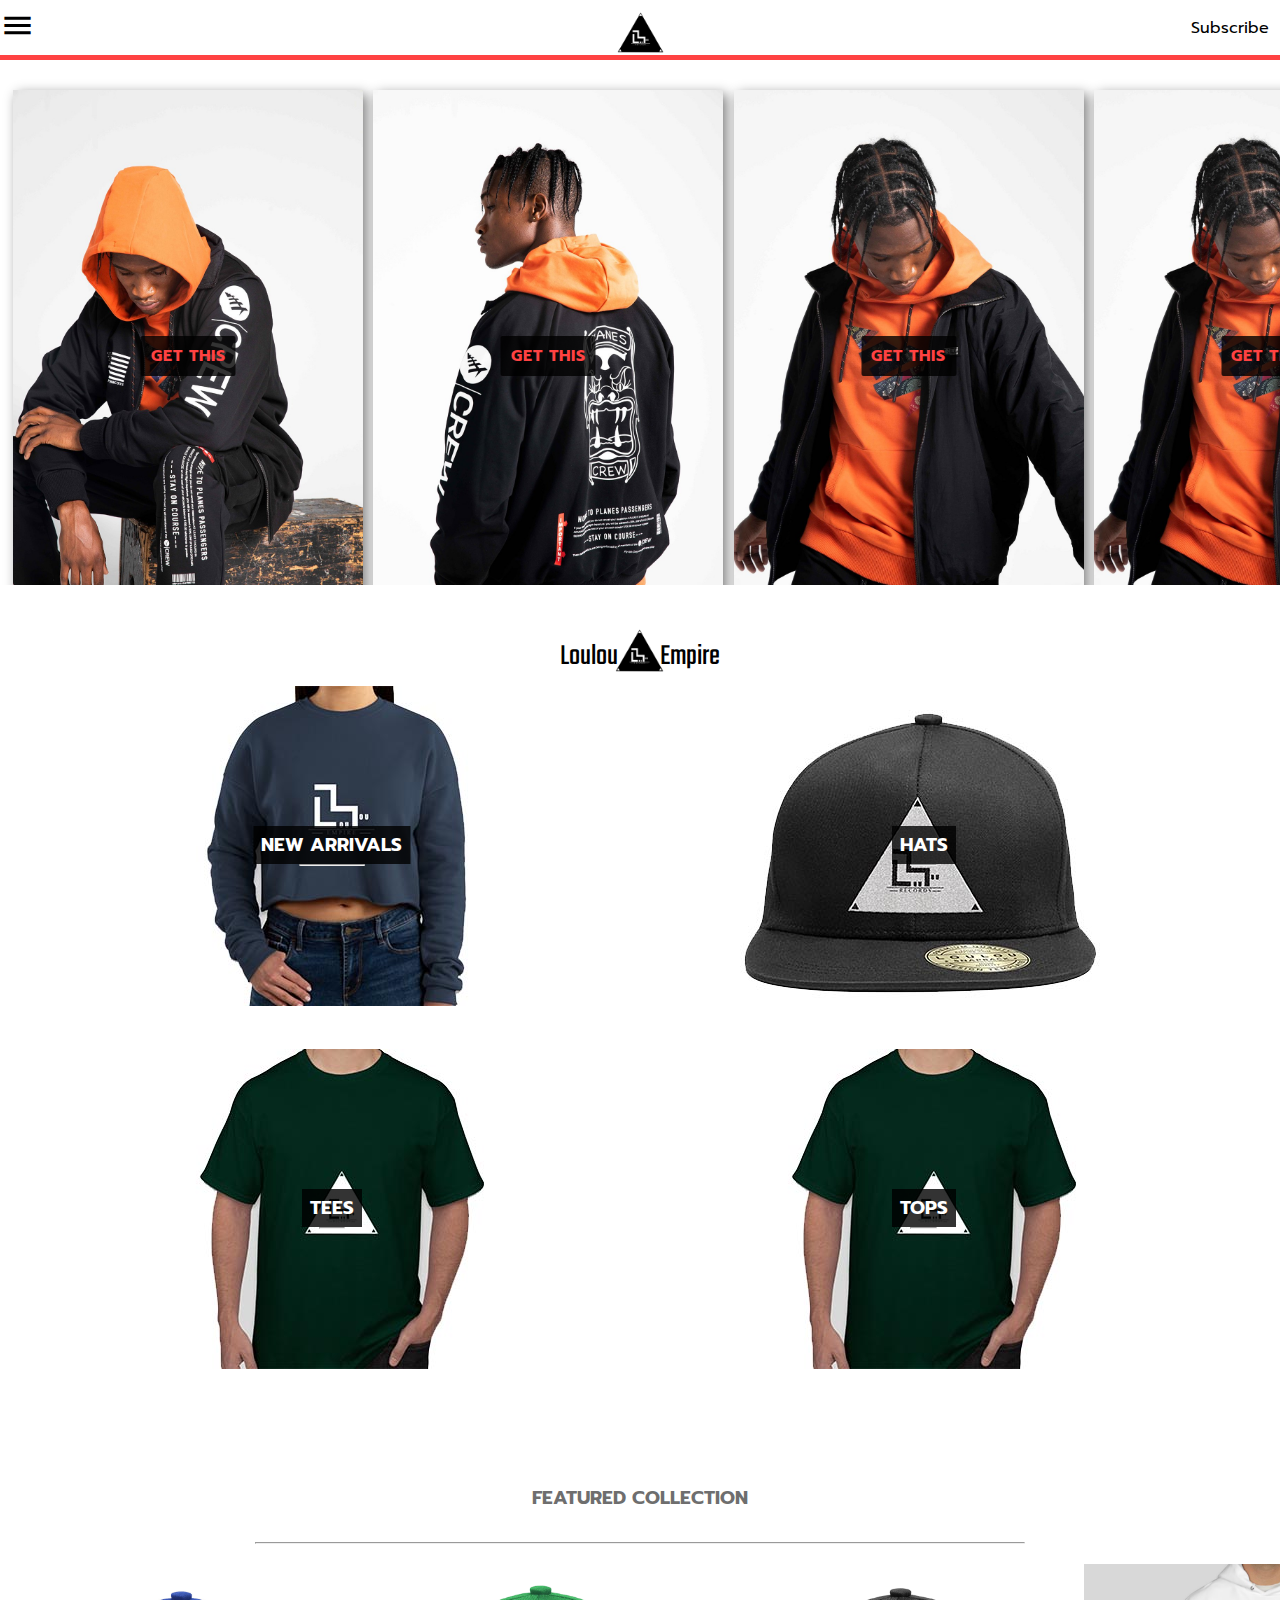
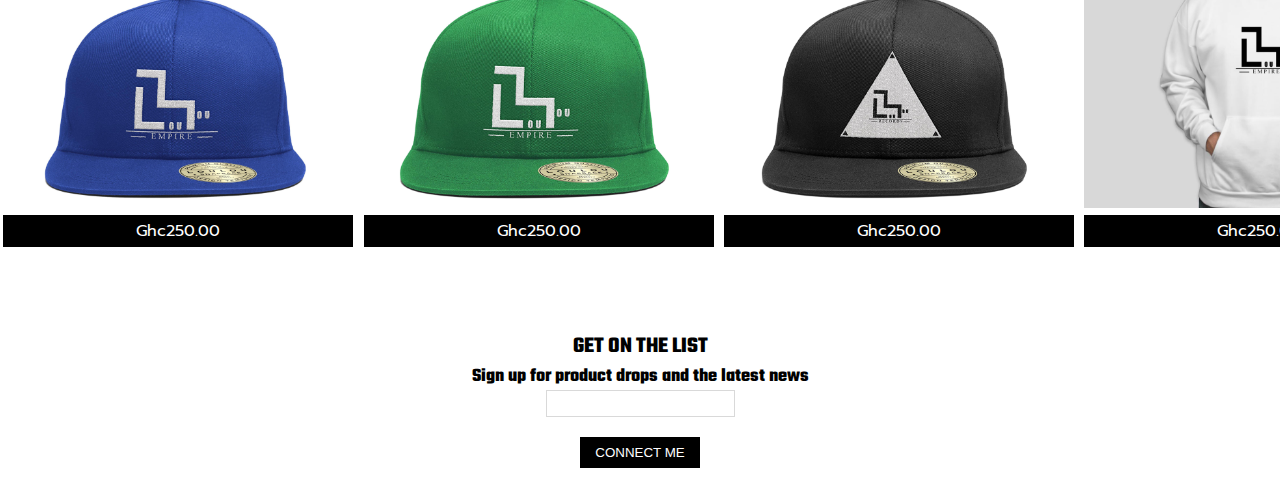
<file: store/index.html>
<!DOCTYPE html>
<html lang="en" dir="ltr">
  <head>
    <meta charset="utf-8">
    <title>STORE | LOULOU EMPIRE</title>

    <meta name="viewport" content="width=device-width, initial-scale=1.0">
    <link rel="stylesheet" href="css/store.css">
    <script src="https://ajax.googleapis.com/ajax/libs/jquery/3.4.1/jquery.min.js"></script>
    <link href="https://fonts.googleapis.com/css?family=Cinzel|Girassol|PT+Sans|Prompt|Teko&display=swap" rel="stylesheet">
    <link rel="stylesheet" href="https://fonts.googleapis.com/icon?family=Material+Icons">
    <link href="https://fonts.googleapis.com/css?family=Cinzel|Girassol|PT+Sans|Prompt|Teko&display=swap" rel="stylesheet">
  </head>
  <body>
    <header>
      <i class="menu-btn material-icons" onclick="openMenu()">menu</i>
      <div class="logo-hd">
        <img src="img/pyramid.png" alt="">
      </div>
      <div class="subscribe-hd">
        <a href="#" class="centerize txt-4">Subscribe</a>
      </div>
    </header>
    <div class="fixer">

    </div>

    <div class="s-row-1 rockThisStyle horizontal-wrapper">
      <div class="img-col rts horizontal-inns">
        <img src="img/style.jpg" alt="Loulou Empire" id="rts-1">
        <a href="#" class="rock-this-btn centerize txt-4">GET THIS</a>
        <hr>
      </div>
      <div class="img-col rts horizontal-inns">
        <img src="img/style1.jpg" alt="Loulou Empire" id="rts-2">
        <a href="#" class="rock-this-btn centerize txt-4">GET THIS</a>
        <hr>
      </div>
      <div class="img-col rts horizontal-inns">
        <img src="img/style2.jpg" alt="Loulou Empire" id="rts-3">
        <a href="#" class="rock-this-btn centerize txt-4">GET THIS</a>
        <hr>
      </div>
      <div class="img-col rts horizontal-inns">
        <img src="img/style2.jpg" alt="Loulou Empire" id="rts-3">
        <a href="#" class="rock-this-btn centerize txt-4">GET THIS</a>
        <hr>
      </div>
    </div>

    <div class="s-row-2 txt-2">
      <span>Loulou</span>
      <span><img src="img/pyramid.png" alt=""></span>
      <span>Empire</span>
    </div>
    <div class="s-row-3">
      <div class="col-s-3" id="newarrivals-btn">
        <img src="img/newarrivals-nav.jpg">
        <span class="centerize">
          <h3 class="txt-4">NEW ARRIVALS</h3>
          <hr>
        </span>
      </div>
      <div class="col-s-3" id="hats-btn">
        <img src="img/hats-nav.jpg">
        <span class="centerize">
          <h3 class="txt-4">HATS</h3>
          <hr>
        </span>
      </div>
      <div class="col-s-3" id="tees-btn">
        <img src="img/tees-nav.jpg">
        <span class="centerize">
          <h3 class="txt-4">TEES</h3>
          <hr>
        </span>
      </div>
      <div class="col-s-3" id="tops-btn">
        <img src="img/tees-nav.jpg">
        <span class="centerize">
          <h3 class="txt-4">TOPS</h3>
          <hr>
        </span>
      </div>
    </div>

    <div class="s-row-4">
      <div class="n-title">
        <h3 class="txt-4">FEATURED COLLECTION</h3>
        <hr>
      </div>

      <div class="s-box horizontal-wrapper">
        <div class="s-col-4 horizontal-inns txt-4">
          <img src="img/hat-blue.jpg">
          <span class="product-info">
             Ghc250.00
          </span>
        </div>
        <div class="s-col-4 horizontal-inns txt-4">
          <img src="img/hat-green.jpg">
          <span class="product-info">
             Ghc250.00
          </span>
        </div>
        <div class="s-col-4 horizontal-inns txt-4">
          <img src="img/hat-black.jpg">
          <span class="product-info">
             Ghc250.00
          </span>
        </div>
        <div class="s-col-4 horizontal-inns txt-4">
          <img src="img/hood-1.jpg">
          <span class="product-info">
             Ghc250.00
          </span>
        </div>
        <div class="s-col-4 horizontal-inns txt-4">
          <img src="img/hood-2.jpg">
          <span class="product-info">
             Ghc250.00
          </span>
        </div>
      </div>
    </div>

    <div class="s-row-5">
      <div class="sr-5-title txt-2">
        <h3>GET ON THE LIST</h3>
        <h4>Sign up for product drops and the latest news</h4>
      </div>
      <form class="" action="index.html" method="post">
        <input type="email">
        <button type="submit" name="button">CONNECT ME</button>
      </form>
    </div>

    <script type="text/javascript" src="js/shop.js">

    </script>
  </body>
</html>
</file>
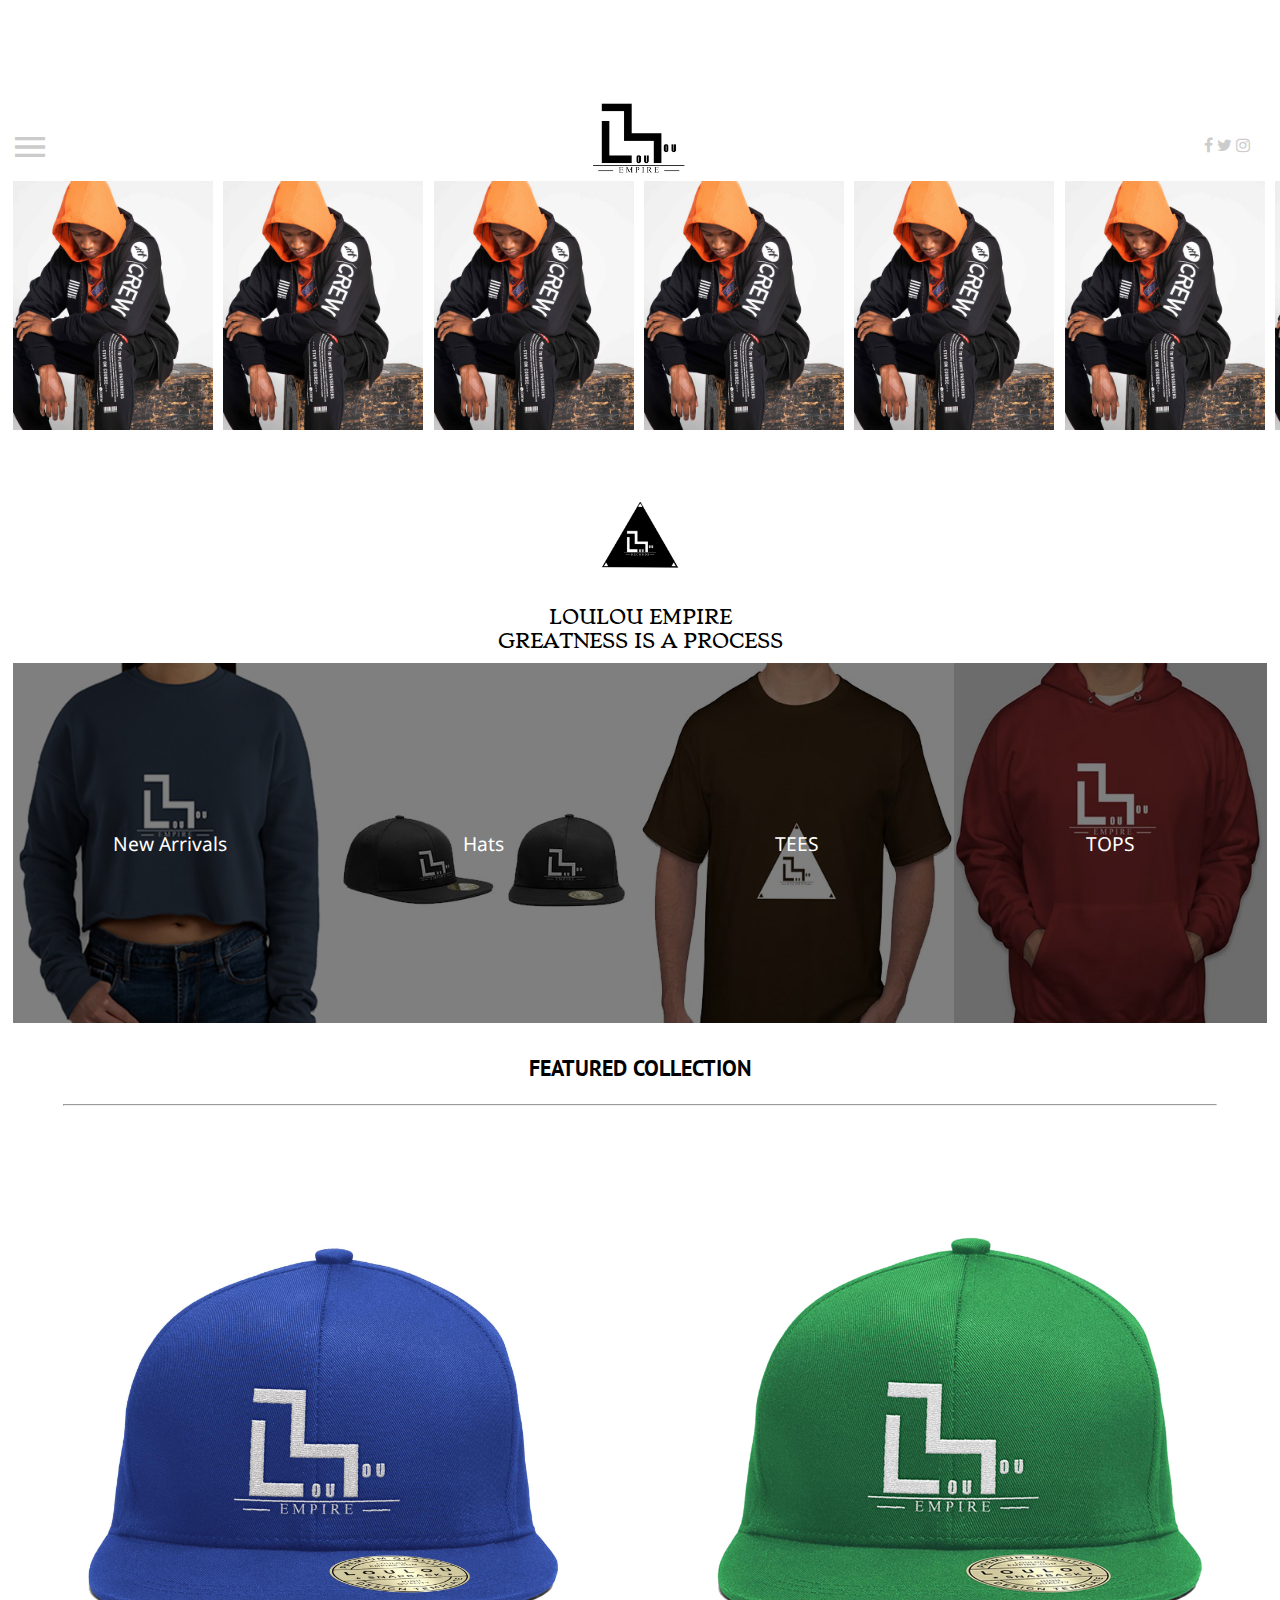
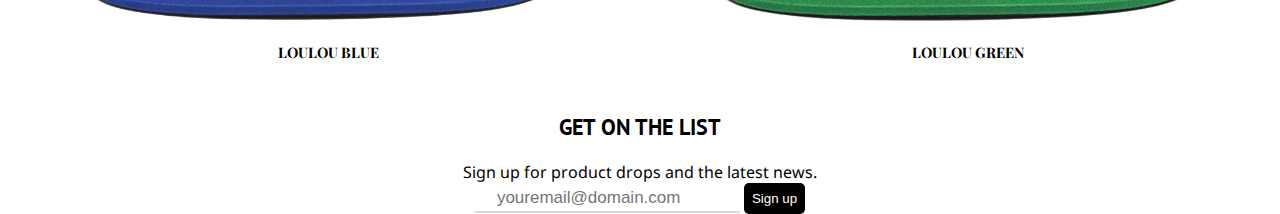
<file: store.html>
<!DOCTYPE html>
<html lang="en" dir="ltr">
  <head>
    <meta charset="utf-8">
    <title>STORE | ONLINE STORE, LOULOU MERCHANDISE</title>

    <link rel="stylesheet" href="css/store.css">
    <link rel="stylesheet" href="css/general.css">

    <meta name="viewport" content="width=device-width, initial-scale=1.0">
    <script src="https://ajax.googleapis.com/ajax/libs/jquery/3.4.1/jquery.min.js"></script>
    <link rel="stylesheet" href="https://cdnjs.cloudflare.com/ajax/libs/font-awesome/4.7.0/css/font-awesome.min.css">

    <link href="https://fonts.googleapis.com/css?family=Noto+Sans|PT+Sans|Playfair+Display|Stoke&display=swap" rel="stylesheet">
    <link href="https://fonts.googleapis.com/css?family=Girassol|Karla|Varela+Round&display=swap" rel="stylesheet">
    <link rel="stylesheet" href="https://fonts.googleapis.com/icon?family=Material+Icons">
    <link rel="icon" href="img/icon.png">
  </head>
  <body>
    <div class="store-page-container">
      <header>
        <i class="menu-btn material-icons menu-btn mvLn" onclick="openMenu()">menu</i>
        <span class="logo-hd"><img src="img/logo.png"></span>
        <span class="social-media mvLn">
          <span> <a class="fa fa-facebook"></a> </span>
          <span> <a class="fa fa-twitter"></a> </span>
          <span> <a class="fa fa-instagram"></a> </span>
        </span>
      </header>

      <div class="slider-container horizontal-wrapper">
        <div class="slider-img horizontal-inns">
          <img src="img/preview.jpg" alt="Loulou Collections">
        </div>
        <div class="slider-img horizontal-inns">
          <img src="img/preview.jpg" alt="Loulou Collections">
        </div>
        <div class="slider-img horizontal-inns">
          <img src="img/preview.jpg" alt="Loulou Collections">
        </div>
        <div class="slider-img horizontal-inns">
          <img src="img/preview.jpg" alt="Loulou Collections">
        </div>
        <div class="slider-img horizontal-inns">
          <img src="img/preview.jpg" alt="Loulou Collections">
        </div>
        <div class="slider-img horizontal-inns">
          <img src="img/preview.jpg" alt="Loulou Collections">
        </div>
        <div class="slider-img horizontal-inns">
          <img src="img/preview.jpg" alt="Loulou Collections">
        </div>
      </div>

      <div class="loulou-logo">
        <img src="img/pyramid-logo.jpg" alt="">
        <div class="greatness txt4">
          LOULOU EMPIRE <br>
          GREATNESS IS A PROCESS
        </div>
      </div>
      <div class="nav-box">
        <div class="nav-pd">
          <div class="nav-pd-dark"></div>
          <div class="img-box">
            <img src="img/fml-hood.jpg">
            <span class="nav-pd-name centerize txt1">New Arrivals</span>
          </div>
        </div>
        <div class="nav-pd">
          <div class="nav-pd-dark"></div>
          <div class="img-box">
            <img src="img/hats-black.jpg">
            <span class="nav-pd-name centerize txt1">Hats</span>
          </div>
        </div>
        <div class="nav-pd">
          <div class="nav-pd-dark"></div>
          <div class="img-box">
            <img src="img/tees.jpg" alt="">
            <span class="nav-pd-name centerize txt1">TEES</span>
          </div>
        </div>
        <div class="nav-pd">
          <div class="nav-pd-dark"></div>
          <div class="img-box">
            <img src="img/hoods.jpg" alt="">
            <span class="nav-pd-name centerize txt1">TOPS</span>
          </div>
        </div>

      </div>

      <div class="featured-collection">
        <div class="fc-title">
          <h3 class="txt2">FEATURED COLLECTION</h3>
          <br>
          <hr>
        </div>
        <div class="horizontal-wrapper">
          <div class="horizontal-inns prd">
            <img src="img/hat-blue.jpg" alt="HAT BLUE">
            <div class="prd-name txt3">
                LOULOU BLUE
            </div>
          </div>
          <div class="horizontal-inns prd">
            <img src="img/hat-green.jpg" alt="HAT BLUE">
            <div class="prd-name txt3">
                LOULOU GREEN
            </div>
          </div>
          <div class="horizontal-inns prd">
            <img src="img/hat-black.jpg" alt="HAT BLUE">
            <div class="prd-name txt3">
                LOULOU BLACK
            </div>
          </div>

          <div class="horizontal-inns prd">
            <img src="img/hd-cardinal.JPG" alt="HAT BLUE">
            <div class="prd-name txt3">
                LOULOU CARDINAL
            </div>
          </div>
          <div class="horizontal-inns prd">
            <img src="img/hd-fatiquegreen.JPG" alt="HAT BLUE">
            <div class="prd-name txt3">
                LOULOU GREEN
            </div>
          </div>
          <div class="horizontal-inns prd">
            <img src="img/hd-black.JPG" alt="HAT BLUE">
            <div class="prd-name txt3">
                LOULOU BLACK
            </div>
          </div>

          <div class="horizontal-inns prd">
            <img src="img/t1.JPG" alt="HAT BLUE">
            <div class="prd-name txt3">
                LOULOU TEE BLACK
            </div>
          </div>
          <div class="horizontal-inns prd">
            <img src="img/darkchocolate.JPG" alt="DARK CHOCOLATE">
            <div class="prd-name txt3">
                LOULOU TEE DRK CHOCOLATE
            </div>
          </div>
          <div class="horizontal-inns prd">
            <img src="img/forest.JPG" alt="HAT BLUE">
            <div class="prd-name txt3">
                LOULOU BLACK
            </div>
          </div>
        </div>
      </div>

      <div class="getonthelist">
        <div class="fc-title">
          <h3 class="txt2">GET ON THE LIST</h3>
        </div>
        <p class="txt1">
          Sign up for product drops and the latest news.
        </p>
        <form class="form-mail" action="index.html" method="post">
          <input class="email-input" type="email" name="" placeholder="youremail@domain.com"> <input class="send-btn" type="submit" value="Sign up">
        </form>
      </div>
    </div>
  </body>
</html>
</file>
<file: store/css/store.css>
.txt-1{
  font-family: 'PT Sans', sans-serif;
}
.txt-2{
  font-family: 'Teko', sans-serif;
}
.txt-3{
  font-family: 'Girassol', cursive;
}
.txt-4{
  font-family: 'Prompt', sans-serif;
}
.txt-5{
  font-family: 'Cinzel', serif;
}
::-webkit-scrollbar {
    display: none!important;
}
.horizontal-wrapper{
  padding: 30px 10px;
  white-space: nowrap;
  position: relative;
  overflow-x: scroll;
  overflow-y: hidden;
  -webkit-overflow-scrolling: touch;
}
.horizontal-inns{
  margin: 0 0.25%;
  display: inline-block;
  zoom: 1;
}
*{
  margin: 0;
  padding: 0;
}
.fixer{
  background: #ff4242;
  height: 60px;
}
a{
  text-decoration: none;
  color: #000;
}
.centerize{
  position: absolute;
  top: 50%;
  left: 50%;
  transform: translate(-50%, -50%);
}
header{
  padding: 8px 0;
  position: fixed;
  background: #fff;
  width: 100%;
  z-index: 98;
}
header i{
  font-size: 35px!important;
}
.logo-hd{
  position: absolute;
  top: 0;
  font-size: 150%;
  width: 100%;
  text-align: center;
  height: 100%;
}
.logo-hd img{
  display: block;
  width: 47px;
  margin: auto;
  margin-top: 12px;
}
.subscribe-hd{
  width: 100px;
  height: 100%;
  position: absolute;
  right: 0;
  top: 0;
}
.subscribe-hd:hover{
  background: #000;
  color: #fff;
  transition: 1s;
  cursor: pointer;
}
.subscribe-hd:hover a{
  color: #fff;
  transition: 1s;
}
@media screen and (min-width: 432px)
and (max-width: 80000px){
  .img-col{
    width: 350px;
  }
}
.img-col{
  position: relative;
}
.img-col a{
  background: rgba(0,0,0,0.8);
  border-radius: 2px;
  color: #fff;
  padding: 8px 10px;
  font-weight: bold;
  letter-spacing: 1px;
}
.rockThisStyle{
  height: 465px;
  overflow: hidden;
  overflow-x: auto;
}
.rockThisStyle img{
  width: 100%;
  display: inline;
  box-shadow: 4px 4px 12px grey;
}
#rts-1{
}
.img-col a{
  color: #ff4242;
  display: block;
}

.s-row-2{

  text-align: center;
  padding-top: 50px;
}
.s-row-2 h3{
  font-size: 130%;
  position: relative;
}
.s-row-2 span{
  /* display: inline-block; */
  font-size: 30px;
  position: relative;
  margin: 10px;
}
.s-row-2 span img{
  position: absolute;
  width: 49px;
  top: -6px;
  z-index: 20;
  right: -24px;
}

@media screen and (min-width: 800px)
and (max-width: 10000px){
  .col-s-3{
    width: 48%!important;
    float: none;
    margin: auto;
    margin-left: 8px;
    margin-top: 8PX;
  }
}
.col-s-3{
  background-size: cover!important;
  width: 100%;
  float: left;
  position: relative;
  height: 320px;
  color: #fff;
  margin-bottom: 35px;
}
.centerize hr{
  width: 40%;
  margin: auto;
}

.s-row-4{
  padding: 50px 0;
}
.s-row-3{
  overflow: hidden;
  padding-bottom: 30px;
  width: 95%;
  margin: auto;
}
.n-title{
  text-align: center;
}
.n-title h3{
  margin-bottom: 30px;
  color: #6e6e6e;
}
.n-title hr{
  width: 60%;
  margin: auto;
}
.s-box{
  padding: 20px 0;
}

.s-col-4{
  width: 350px;
  height: 250px;
}
.s-col-4 img{
  width: 100%;
}
.product-info{
  display: block;
  text-align: center;
  padding: 4px 5px;
  background: #000;
  color: #fff;
}

.s-row-5{
  padding: 20px 0;
}
.sr-5-title{
  text-align: center;
  font-size: 120%;
}
.s-row-5 input{
  border: 1px solid #d9d9d9;
  margin: auto;
  display: block;
  padding: 5px;
}
form button{
  display: block;
  margin-top: 5px;
  background: #000;
  border: none;
  width: 120px;
  padding: 8px;
  color: #fff;
  margin: auto;
  margin-top: 20px;
}
.col-s-3 img{
  height: 100%;
  margin: auto;
  display: block;
}
.col-s-3 h3{
  background: rgba(0,0,0,0.8);
  padding: 5px 8px;
}
</file>
<file: css/store.css>
header{
background:#fff!important;
position: fixed;
top: 0;
width: 100%;
z-index: 900;
}
::-webkit-scrollbar {
    display: none!important;
}
*{
  margin: 0;
  padding: 0;
}
.menu-btn{
  position: absolute;
  left: 10px;
  z-index: 100;
  font-size: 35px!important;
}
.logo-hd{
  display: inline-block;
  position: absolute;
  left: 0;
  right: 0;
  text-align: center;
  background: #fff;
}
header img{
  width: 100px;
  display: inline-block;
}
.social-media{
  position: absolute;
  right: 0;
  z-index: 100;
  padding: 10px;
  margin-right: 20px;
}
.mvLn{
  top: 27px!important;
}
body{
  background: #fff;
}

.fl-arrow{
  display: none!important;
  position: absolute;
  margin-top: 220px;
  font-size: 30px!important;
  color: grey;
}
.lf{
  left: 0;
}
.rg{
  right: 0;
}

img{
  width: 100%;
}
.loulou-logo{
  font-size: 120%;
  text-align: center;
}
.loulou-logo img{
  width: 100px;
  display: block;
  margin: auto;
}


.slider-container{
  padding: 20px 0;
  margin-top: 100px;
}
.slider-container .centerize{
  width: 90%;
  overflow: hidden;
}
.slider-img img{
  width: auto;
  height: 300px;
}
.nav-box{
  padding: 10px 1%;
  width: 100%;
  overflow: hidden;
  margin: auto;
}
.nav-pd{
  position: relative;
  width: 24.5%;
  height: 360px;
  background: red;
  float: left;
  overflow: hidden;
}
.nav-pd-dark{
  position: absolute;
  top: 0;
  bottom: 0;
  width: 100%;
  background: rgba(0,0,0,0.5);
}
.nav-pd-name{
  color: #fff;
  font-size: 120%;
  width: 100%;
  text-align: center;
}
.fc-title{
  font-size: 120%;
  font-weight: bold;
  text-align: center;
  padding: 20px 0;
}
.fc-title hr{
  width: 90%;
  display: block;
  margin: auto;
}
.prd{
  width: 50%;
}
.prd-name{
  width: 100%;
  font-size: 90%;
  font-weight: bold;
  text-align: center;
}

.getonthelist{
  text-align: center;
}
.email-input{
  border: none;
  border-bottom: 2px solid #d9d9d9;
  padding: 3px 22px;
  font-size: 17px;
}
.send-btn{
  border: none;
  border-radius: 5px;
  padding: 8px;
  background: #000;
  color: #fff;
}
</file>
<file: css/general.css>
html, body{
  height: 100%;
}
::-webkit-scrollbar {
    display: none!important;
}
.fullWidth{
  width: 100%!important;
}

*{
  padding: 0;
  margin: 0;
}
.txt-1{
  font-family: 'Girassol', cursive;
}
.txt-2{
  font-family: 'Varela Round', sans-serif;
}
.txt-3{
  font-family: 'Karla', sans-serif;
}
a{
  text-decoration: none;
  color: #cccccc;
}
.nb-container{
  position: relative;
  background: #000;
  height: 100%;
  overflow: hidden;
  overflow-y: auto;
  color: inherit;
}
.navigation{
  position: absolute;
  height: 100%;
  width: 100%;
  background: #000;
  z-index: 50;
}
.closeMenuBtn{
  position: absolute;
  top: 20px;
  font-size: 25px!important;
  right: 20px;
  color: red;
  display: block;
}
.appearZI{
  z-index: 1000;
}
.sign-up{
  padding: 30px 0;
  color: #fff;
}
.sign-up a{
  padding-right: 25px;
}
.sign-up a:hover{
  color: #ff4242;
  transition: 0.5s;
}
ul li{
  padding: 8px 0;
}
ul li a{
  padding-left: 20px;
}
.afterHoverEffect{
    background: #ff4242; /* COMBAK: CHANGE THIS TO THE RIGHT COLOR */
    -webkit-transition: background-color 1000ms linear;
    -ms-transition: background-color 1000ms linear;
    transition: background-color 1000ms linear;
    color: #000!important;
}
.navigation{

}


/* WARNING: HOME PAGE */
.home-page-container{
  background: #363636;
  position: absolute!important;
  width: 80%;
  height: 100%;
  z-index: 200;
  top: 0;
  right: 0;
  overflow: hidden;
  overflow-y: auto;
}
header{
  position: relative;
  background: #000;
  height: 20%;
}
header hr{
  height: 5px;
  width: 100%;
  background: #ff4242;
  position: absolute;
  bottom: 0;
  border: none;
}
header .logo-box{
  text-align: center;
  background: #000;
  width: 150px;
  height: 96px;
  margin: auto;
  border: 2px solid #000;
  border-radius: 5px;
  position: absolute;
  left: 0;
  right: 0;
  z-index: 100;
  top: 12px;
  border-radius: 20px;
}
.logo-box img{
  width: 80%;
  display: block;
  margin: auto;
}
.menu-box{
  background: #000;
  color: #fff;
  display: none;
}
.menu-btn{
  font-size: 40px!important;
  color: #cccccc;
}

.social-links{
  margin-top: 8%;
  padding-left: 10px;
}
.social-links a{
  display: inline-block;
  margin-left: 5px;
  font-size: 110%;
}


/* WARNING: HOME PAGE SECTION */
.home-page{
  width: 99.5%;
  height: 80%;
  position: relative;
  padding: 0 2%;
}
.headlines{
  overflow: hidden;
  height: 100%;
  width: 100%;
  position: relative;
}
.headlines img{
  height: 100%;
  width: auto;
  display: block;
  margin: auto;
}
.headline-comment-box{
  position: absolute;
  top: 10px;
  left: 10px;
  width: 45%;
}
.headline-comment{
  color: #fff;
  background: rgba(0,0,0,0.5);
  width: 100%;
  padding: 5%;
  font-size: 120%;
  display: block;
}
.headline-btn{
  background: rgba(0,0,0,0.5);
  margin-top: 10px;
  display: inline-block;
  padding: 3%;
  color: #ff4242;
  font-size: 80%!important;
}
.headline-btn:hover{
  background: #ff4242!important;
  color: #fff;
  transition: 0.5s;
  cursor: pointer;
}

/* WARNING: LATEST LOULOU EMPIRE NEWS */
.horizontal-wrapper{
  padding: 30px 10px;
  white-space: nowrap;
    position: relative;
    overflow-x: auto;
    overflow-y: hidden;
    -webkit-overflow-scrolling: touch;
}
.horizontal-inns{
  margin: 0 0.25%;
  display: inline-block;
  zoom: 1;
  position: relative;
}
.latest-le-news .horizontal-inns{
  width: 250px;
  height: 250px;
  overflow: hidden;
  position: relative;
  cursor: pointer;
  background: pink;
}
.latest-le-news .horizontal-inns img{
  height: 100%;
  width: auto;
  display: block;
  margin: auto;
}
.latest-le-news{
}
.nb-title{
  color: #fff;
  font-size: 130%;
  padding: 20px 10px;
}
.comment-section{
  position: absolute;
  bottom: 0;
  width: 250px;
  background: rgba(0,0,0,0.7);
  color: #fff;
  display: none;
  padding: 0 5px;
}
.cmt p{
  width: 90%;
  word-wrap: break-word;
}
.cmt .date{
  display: block;
  font-size: 12px;
}
.cmt .info{
  width: 100%;
  text-transform: capitalize;
}
.show{
  display: block;
}


/* WARNING: VIDEOS AND MUSIC */
.col-holder{
  overflow: hidden;
  padding: 30px 10px;
}
.col-holder .col2{
  width: 50%;
  float: left;
}
.col-holder .col2 img{
  width: 100%;
}
.md{
  margin-left: 1px;
  width: 98%;
  background: #000;
}
.video-md{
}




.centerize{
  position: absolute;
  top: 50%;
  left: 50%;
  transform: translate(-50%, -50%);
}
.horizontal-wrapper{
  padding: 30px 10px;
  white-space: nowrap;
  position: relative;
  overflow-x: scroll;
  overflow-y: hidden;
  -webkit-overflow-scrolling: touch;
}
.horizontal-inns{
  margin: 0 0.25%;
  display: inline-block;
  zoom: 1;
}
.txt-1{
  font-family: 'Girassol', cursive;
}
.txt-2{
  font-family: 'Varela Round', sans-serif;
}
.txt-3{
  font-family: 'Karla', sans-serif;
}

.txt1{
  font-family: 'Noto Sans', sans-serif;
}
.txt2{
  font-family: 'PT Sans', sans-serif;
}
.txt3{
  font-family: 'Playfair Display', serif;
}
.txt4{
  font-family: 'Stoke', serif;
}
</file>
